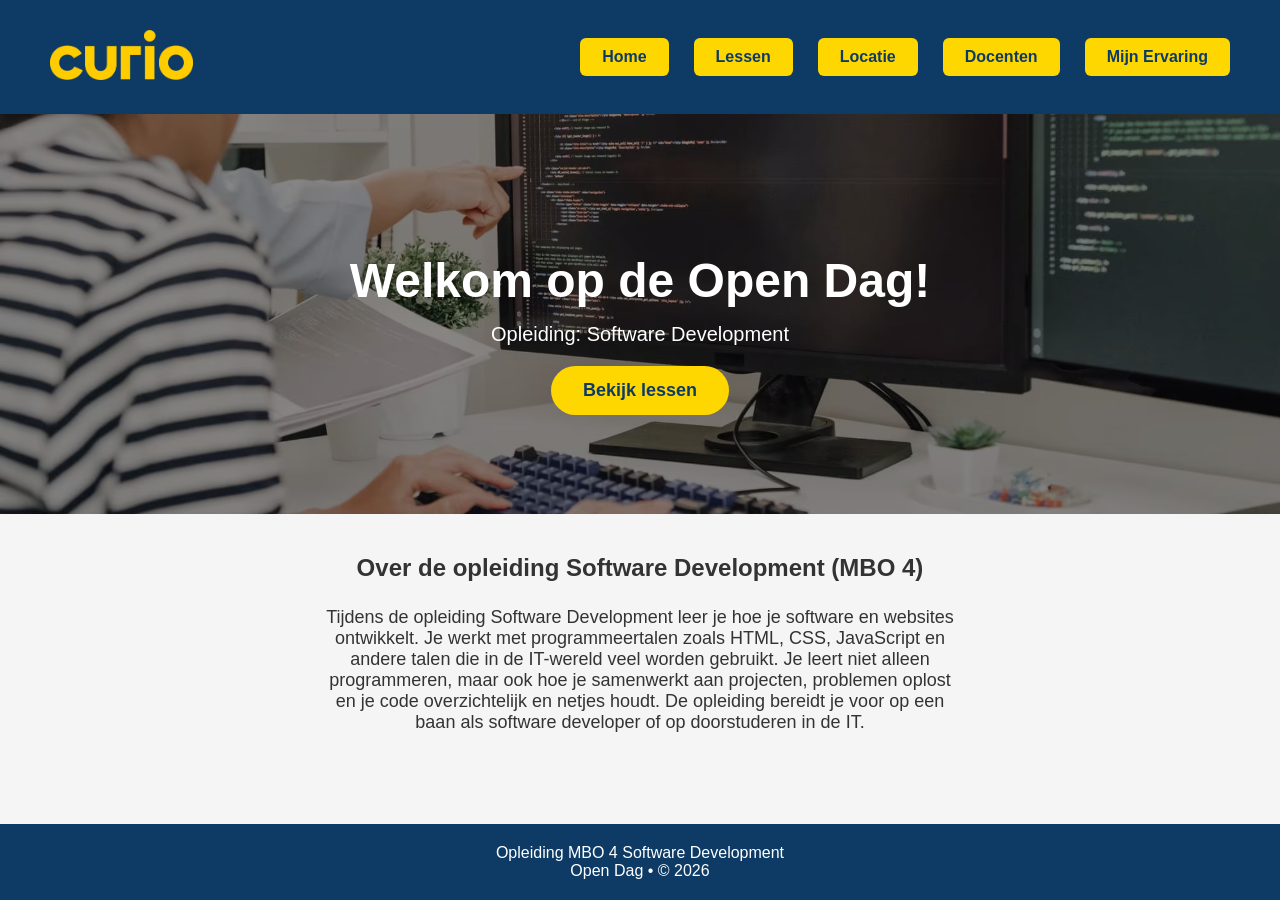
<file: index.html>
<!DOCTYPE html>
<html lang="nl">
<head>
    <meta charset="UTF-8">
    <meta name="viewport" content="width=device-width, initial-scale=1.0">
    <title>Open Dag - Home</title>
    <link rel="stylesheet" href="css/style.css">
</head>
<body>
    <header>
        <div class="logo">
            <img src="img/logo.png" alt="Logo">
        </div>
        <div class="hamburger">&#9776;</div>
        <nav class="nav-menu">
            <a href="index.html" class="nav-btn">Home</a>
            <a href="lessen.html" class="nav-btn">Lessen</a>
            <a href="locatie.html" class="nav-btn">Locatie</a>
            <a href="docenten.html" class="nav-btn">Docenten</a>
            <a href="ervaring.html" class="nav-btn">Mijn Ervaring</a>
        </nav>
    </header>

    <!-- Hero sectie -->
    <section class="hero">
        <div class="hero-content">
            <h1>Welkom op de Open Dag!</h1>
            <p>Opleiding: Software Development</p>
            <a href="lessen.html" class="btn-primary">Bekijk lessen</a>
        </div>
    </section>

    <!-- Content sectie -->
    <section class="content">
        <h2>Over de opleiding Software Development (MBO 4)</h2>
        <p>Tijdens de opleiding Software Development leer je hoe je software en websites ontwikkelt. 
            Je werkt met programmeertalen zoals HTML, CSS, JavaScript en andere talen die in de IT-wereld
            veel worden gebruikt.
            Je leert niet alleen programmeren, maar ook hoe je samenwerkt aan projecten, 
            problemen oplost en je code overzichtelijk en netjes houdt. De opleiding bereidt je
            voor op een baan als software developer of op doorstuderen in de IT.</p>
    </section>

    <!-- Footer -->
    <footer>
        <p>Opleiding MBO 4 Software Development</p>
        <p>Open Dag • © 2026</p>
    </footer>

    <script src="js/script.js"></script>

</body>
</html>
</file>
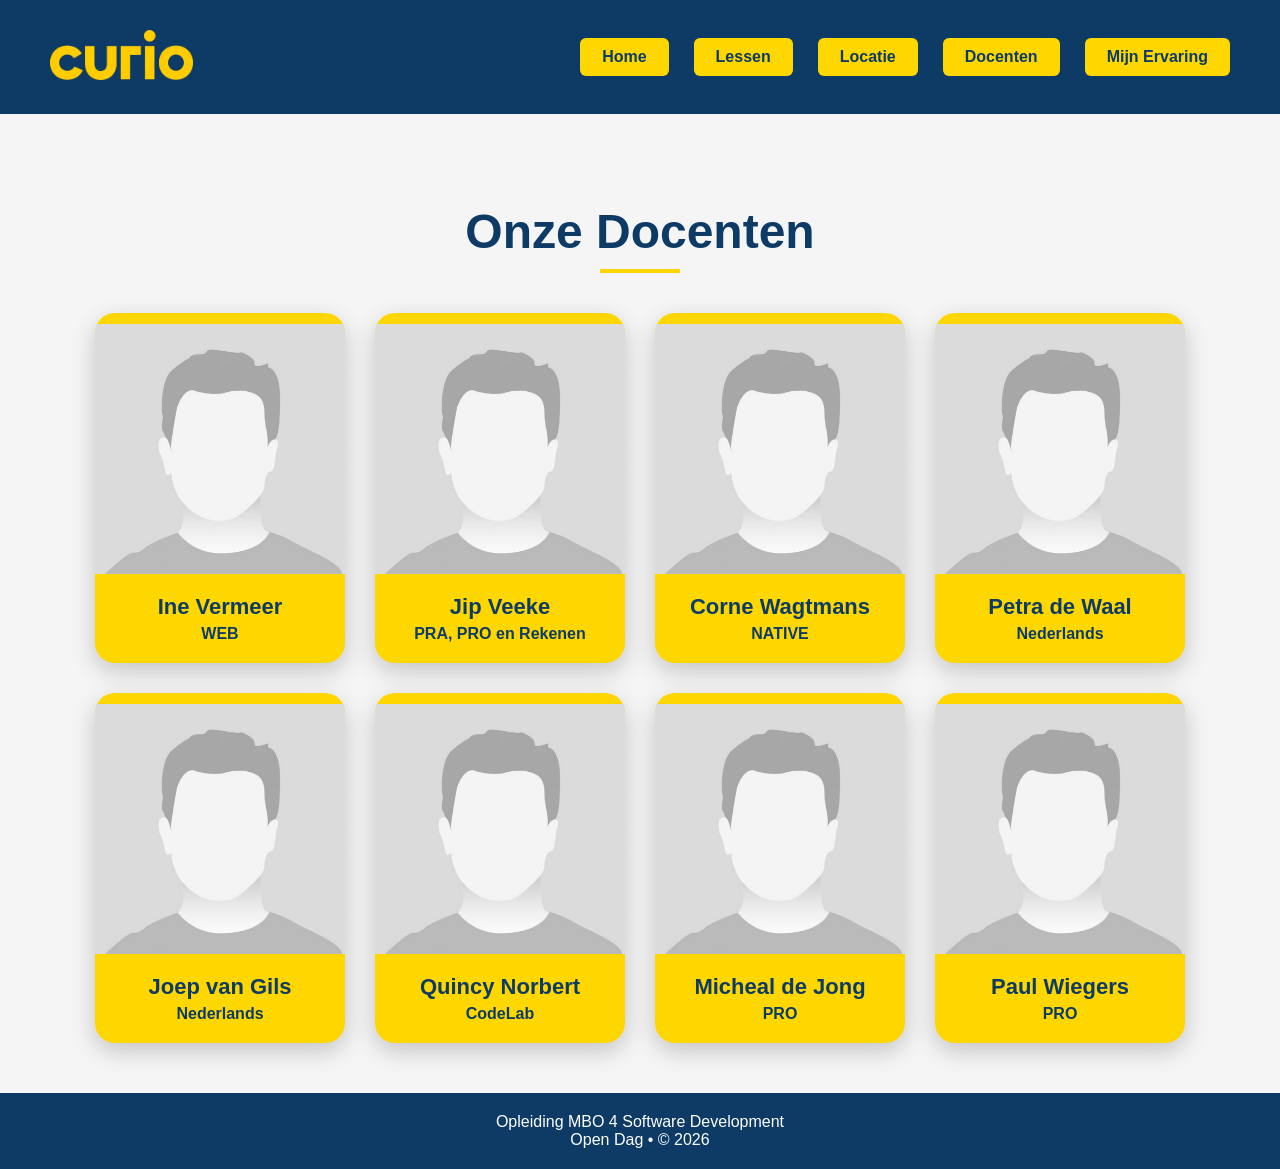
<file: docenten.html>
<!DOCTYPE html>
<html lang="nl">
<head>
    <meta charset="UTF-8">
    <meta name="viewport" content="width=device-width, initial-scale=1.0">
    <title>Open Dag - Onze Docenten</title>
    <link rel="stylesheet" href="css/style.css">
</head>
<body>

    <!-- Header -->
    <header>
        <div class="logo">
            <img src="img/logo.png" alt="Logo">
        </div>
        <div class="hamburger">&#9776;</div>
        <nav class="nav-menu">
            <a href="index.html" class="nav-btn">Home</a>
            <a href="lessen.html" class="nav-btn">Lessen</a>
            <a href="locatie.html" class="nav-btn">Locatie</a>
            <a href="docenten.html" class="nav-btn">Docenten</a>
            <a href="ervaring.html" class="nav-btn">Mijn Ervaring</a>
        </nav>
    </header>

    <!-- Main content -->
    <main class="docenten-main">
        <h1>Onze Docenten</h1>
        <hr class="divider">

        <div class="docenten-grid">
    <!-- Rijtje 1 -->
            <div class="docent-card">
                <img src="img/pasfoto-placeholder.jpg" alt="Jan Jansen">
                <div class="docent-info">
                    <h3>Ine Vermeer</h3>
                    <p>WEB</p>
                </div>
            </div>

            <div class="docent-card">
                <img src="img/pasfoto-placeholder.jpg" alt="Maria de Vries">
                <div class="docent-info">
                    <h3>Jip Veeke</h3>
                    <p>PRA, PRO en Rekenen</p>
                </div>
            </div>

            <div class="docent-card">
                <img src="img/pasfoto-placeholder.jpg" alt="Pieter Smits">
                <div class="docent-info">
                    <h3>Corne Wagtmans</h3>
                    <p>NATIVE</p>
                </div>
            </div>

            <div class="docent-card">
                <img src="img/pasfoto-placeholder.jpg" alt="Anne de Boer">
                <div class="docent-info">
                    <h3>Petra de Waal</h3>
                    <p>Nederlands</p>
                </div>
            </div>

            <!-- Rijtje 2 (lege blokken) -->
            <div class="docent-card">
                <img src="img/pasfoto-placeholder.jpg" alt="Anne de Boer">
                <div class="docent-info">
                    <h3>Joep van Gils</h3>
                    <p>Nederlands</p>
                </div>
            </div>

            <div class="docent-card">
                <img src="img/pasfoto-placeholder.jpg" alt="Anne de Boer">
                <div class="docent-info">
                    <h3>Quincy Norbert</h3>
                    <p>CodeLab</p>
                </div>
            </div>

            <div class="docent-card">
                <img src="img/pasfoto-placeholder.jpg" alt="Anne de Boer">
                <div class="docent-info">
                    <h3>Micheal de Jong</h3>
                    <p>PRO</p>
                </div>
            </div>

            <div class="docent-card">
                <img src="img/pasfoto-placeholder.jpg" alt="Anne de Boer">
                <div class="docent-info">
                    <h3>Paul Wiegers</h3>
                    <p>PRO</p>
                </div>
            </div>
        </div>

    </main>


    <!-- Footer -->
    <footer>
        <p>Opleiding MBO 4 Software Development</p>
        <p>Open Dag • © 2026</p>
    </footer>

    <script src="js/script.js"></script>
</body>
</html>
</file>
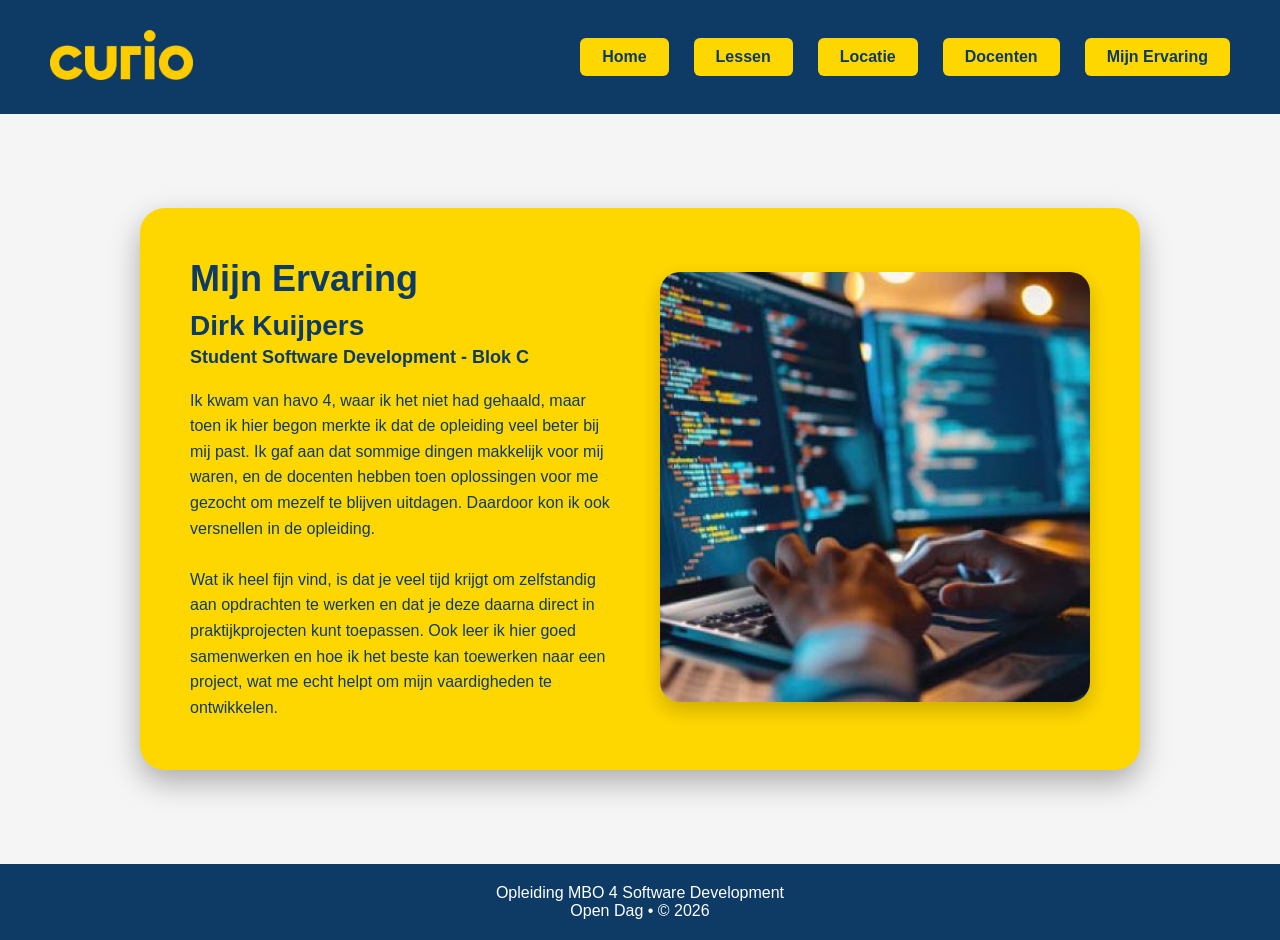
<file: ervaring.html>
<!DOCTYPE html>
<html lang="nl">
<head>
    <meta charset="UTF-8">
    <meta name="viewport" content="width=device-width, initial-scale=1.0">
    <title>Open Dag - Mijn Ervaring</title>
    <link rel="stylesheet" href="css/style.css">
</head>
<body>

    <!-- Header -->
    <header>
        <div class="logo">
            <img src="img/logo.png" alt="Logo">
        </div>
        <div class="hamburger">&#9776;</div>
        <nav class="nav-menu">
            <a href="index.html" class="nav-btn">Home</a>
            <a href="lessen.html" class="nav-btn">Lessen</a>
            <a href="locatie.html" class="nav-btn">Locatie</a>
            <a href="docenten.html" class="nav-btn">Docenten</a>
            <a href="ervaring.html" class="nav-btn">Mijn Ervaring</a>
        </nav>
    </header>

    <!-- Main content -->
    <main class="ervaring-main">
        <div class="ervaring-box">
            <div class="ervaring-content">
                <div class="ervaring-tekst">
                    <h2>Mijn Ervaring</h2>
                    <h3>Dirk Kuijpers</h3>
                    <p class="opleiding">Student Software Development - Blok C</p>
                    <p class="ervaring-stuk">
                        Ik kwam van havo 4, waar ik het niet had gehaald, maar toen ik hier begon merkte 
                        ik dat de opleiding veel beter bij mij past. Ik gaf aan dat sommige dingen makkelijk 
                        voor mij waren, en de docenten hebben toen oplossingen voor me gezocht om mezelf te blijven
                         uitdagen. Daardoor kon ik ook versnellen in de opleiding. <br><br>
                        Wat ik heel fijn vind, is dat je veel tijd krijgt om zelfstandig aan opdrachten te werken en dat je deze daarna 
                        direct in praktijkprojecten kunt toepassen. Ook leer ik hier goed samenwerken en hoe ik het beste kan toewerken
                        naar een project, wat me echt helpt om mijn vaardigheden te ontwikkelen.
                    </p>
                </div>
                <div class="ervaring-foto">
                    <img src="img/ervaring.jpg" alt="Mijn ervaring foto">
                </div>
            </div>
        </div>
    </main>

    <!-- Footer -->
    <footer>
        <p>Opleiding MBO 4 Software Development</p>
        <p>Open Dag • © 2026</p>
    </footer>

    <script src="js/script.js"></script>
</body>
</html>
</file>
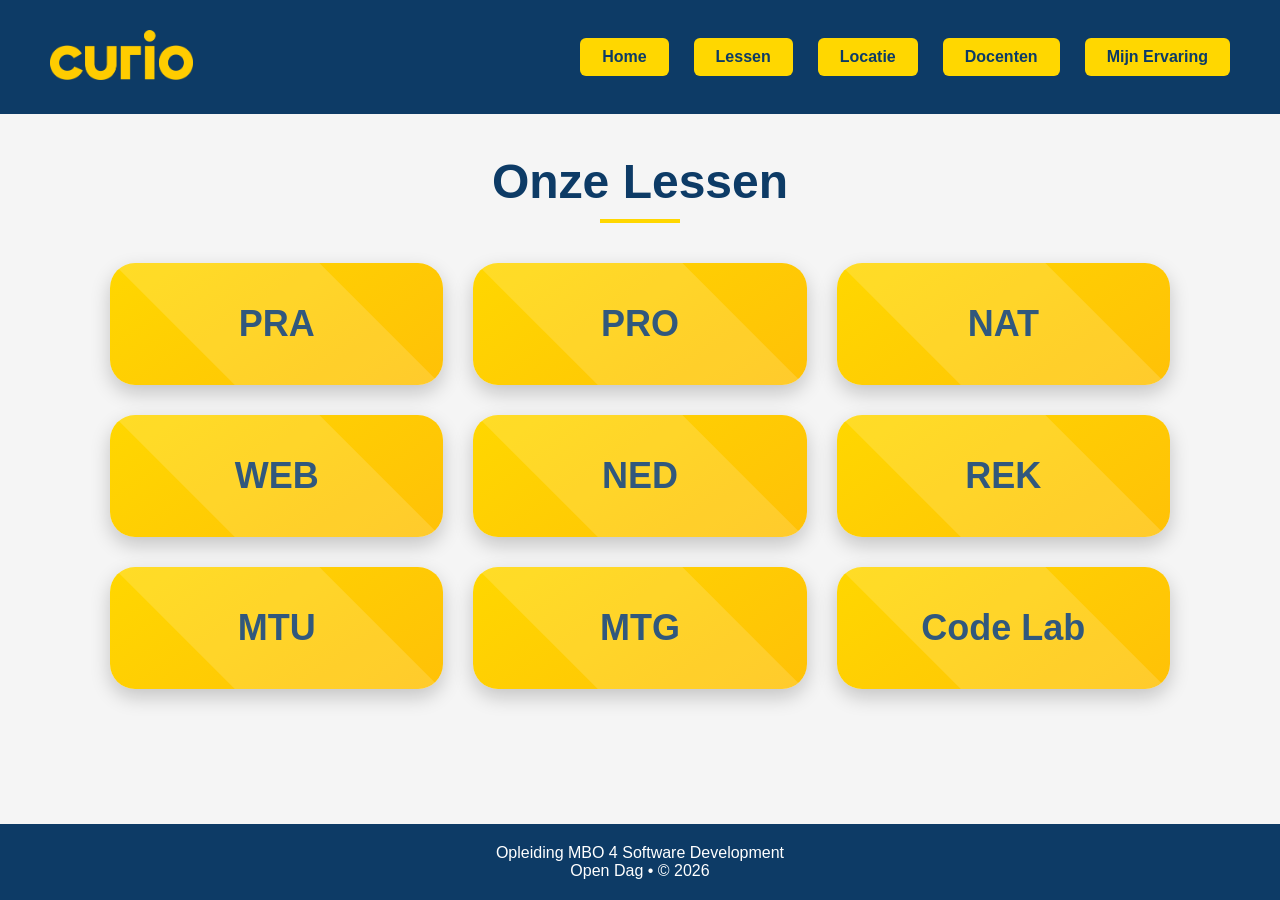
<file: lessen.html>
<!DOCTYPE html>
<html lang="nl">
<head>
    <meta charset="UTF-8">
    <meta name="viewport" content="width=device-width, initial-scale=1.0">
    <title>Open Dag - Lessen</title>
    <link rel="stylesheet" href="css/style.css">
</head>
<body>
    <!-- Header -->
    <header>
        <div class="logo">
            <img src="img/logo.png" alt="Logo">
        </div>
        <div class="hamburger">&#9776;</div>
        <nav class="nav-menu">
            <a href="index.html" class="nav-btn">Home</a>
            <a href="lessen.html" class="nav-btn">Lessen</a>
            <a href="locatie.html" class="nav-btn">Locatie</a>
            <a href="docenten.html" class="nav-btn">Docenten</a>
            <a href="ervaring.html" class="nav-btn">Mijn Ervaring</a>
        </nav>
    </header>

    <!-- Main content -->
    <main>
        <h1>Onze Lessen</h1>
        <hr class="divider">

        <div class="lessen-grid">
            <div class="card" data-target="pra"><h2>PRA</h2></div>
            <div class="card" data-target="pro"><h2>PRO</h2></div>
            <div class="card" data-target="nat"><h2>NAT</h2></div>
            <div class="card" data-target="web"><h2>WEB</h2></div>
            <div class="card" data-target="ned"><h2>NED</h2></div>
            <div class="card" data-target="rek"><h2>REK</h2></div>
            <div class="card" data-target="mtu"><h2>MTU</h2></div>
            <div class="card" data-target="mtg"><h2>MTG</h2></div>
            <div class="card" data-target="codelab"><h2>Code Lab</h2></div>
        </div>
    </main>

    <!-- Modals -->
    <div id="pra" class="modal">
        <div class="modal-content">
            <span class="close" onclick="closeModal('pra')">&times;</span>
            <h2>PRA - Praktijk</h2>
            <h3>Praktische opdrachten & projecten</h3>
            <p>In PRA leer je opdrachten uitvoeren en echte projecten maken. Je leert samenwerken, plannen en problemen oplossen. Het is een praktische manier om ervaring op te doen voordat je echte software projecten gaat bouwen.</p>
        </div>
    </div>

    <div id="pro" class="modal">
        <div class="modal-content">
            <span class="close" onclick="closeModal('pro')">&times;</span>
            <h2>PRO - Project Ondersteuning</h2>
            <h3>Projectvaardigheden verbeteren</h3>
            <p>Je leert beter werken in de praktijk: hoe je moet samenwerken, plannen en taken efficiënt uitvoeren. Geen directe ondersteuning bij projecten, maar vaardigheden om praktijkopdrachten beter aan te pakken.</p>
        </div>
    </div>

    <div id="nat" class="modal">
        <div class="modal-content">
            <span class="close" onclick="closeModal('nat')">&times;</span>
            <h2>NAT - Native</h2>
            <h3>Softwareontwikkeling & programmeertalen</h3>
            <p>NAT richt zich op verdieping in softwareontwikkeling en programmeertalen. Je leert technieken die je nodig hebt om complexe applicaties te bouwen.</p>
        </div>
    </div>

    <div id="web" class="modal">
        <div class="modal-content">
            <span class="close" onclick="closeModal('web')">&times;</span>
            <h2>WEB - Web Development</h2>
            <h3>Websites en webapps bouwen</h3>
            <p>In WEB leer je websites en webapplicaties bouwen met HTML, CSS, JavaScript en frameworks zoals React. Je maakt praktijkprojecten die je direct kan laten zien.</p>
        </div>
    </div>

    <div id="ned" class="modal">
        <div class="modal-content">
            <span class="close" onclick="closeModal('ned')">&times;</span>
            <h2>NED - Nederlands</h2>
            <h3>Taalvaardigheden</h3>
            <p>Leren lezen, schrijven en formuleren. Gericht op algemeen gebruik van de Nederlandse taal. Focus op correct en effectief communiceren.</p>
        </div>
    </div>

    <div id="rek" class="modal">
        <div class="modal-content">
            <span class="close" onclick="closeModal('rek')">&times;</span>
            <h2>REK - Rekenen</h2>
            <h3>Algemene rekenvaardigheden</h3>
            <p>Oefenen met rekenen en wiskundige vaardigheden die je nodig hebt in het dagelijks leven en bij software development opdrachten.</p>
        </div>
    </div>

    <div id="mtu" class="modal">
        <div class="modal-content">
            <span class="close" onclick="closeModal('mtu')">&times;</span>
            <h2>MTU - Mentor Uur</h2>
            <h3>Persoonlijke begeleiding</h3>
            <p>Tijdens MTU krijg je persoonlijke begeleiding en planning van je opleiding. Je bespreekt doelen en voortgang met je mentor.</p>
        </div>
    </div>

    <div id="mtg" class="modal">
        <div class="modal-content">
            <span class="close" onclick="closeModal('mtg')">&times;</span>
            <h2>MTG - Mentor Gesprekken</h2>
            <h3>Evaluatie & feedback</h3>
            <p>In MTG evalueer je je voortgang met je mentor en ontvang je feedback over je werk en persoonlijke ontwikkeling.</p>
        </div>
    </div>

    <div id="codelab" class="modal">
        <div class="modal-content">
            <span class="close" onclick="closeModal('codelab')">&times;</span>
            <h2>Code Lab</h2>
            <h3>Zelfstandig oefenen</h3>
            <p>Tijd waarin je op school met begeleiding aan je eigen opdrachten of huiswerk kan werken. Zo kun je extra oefenen of projecten afronden.</p>
        </div>
    </div>

    <!-- Footer -->
    <footer>
        <p>Opleiding MBO 4 Software Development</p>
        <p>Open Dag • © 2026</p>
    </footer>

    <!-- JS -->
    <script src="js/script.js"></script>
</body>
</html>
</file>
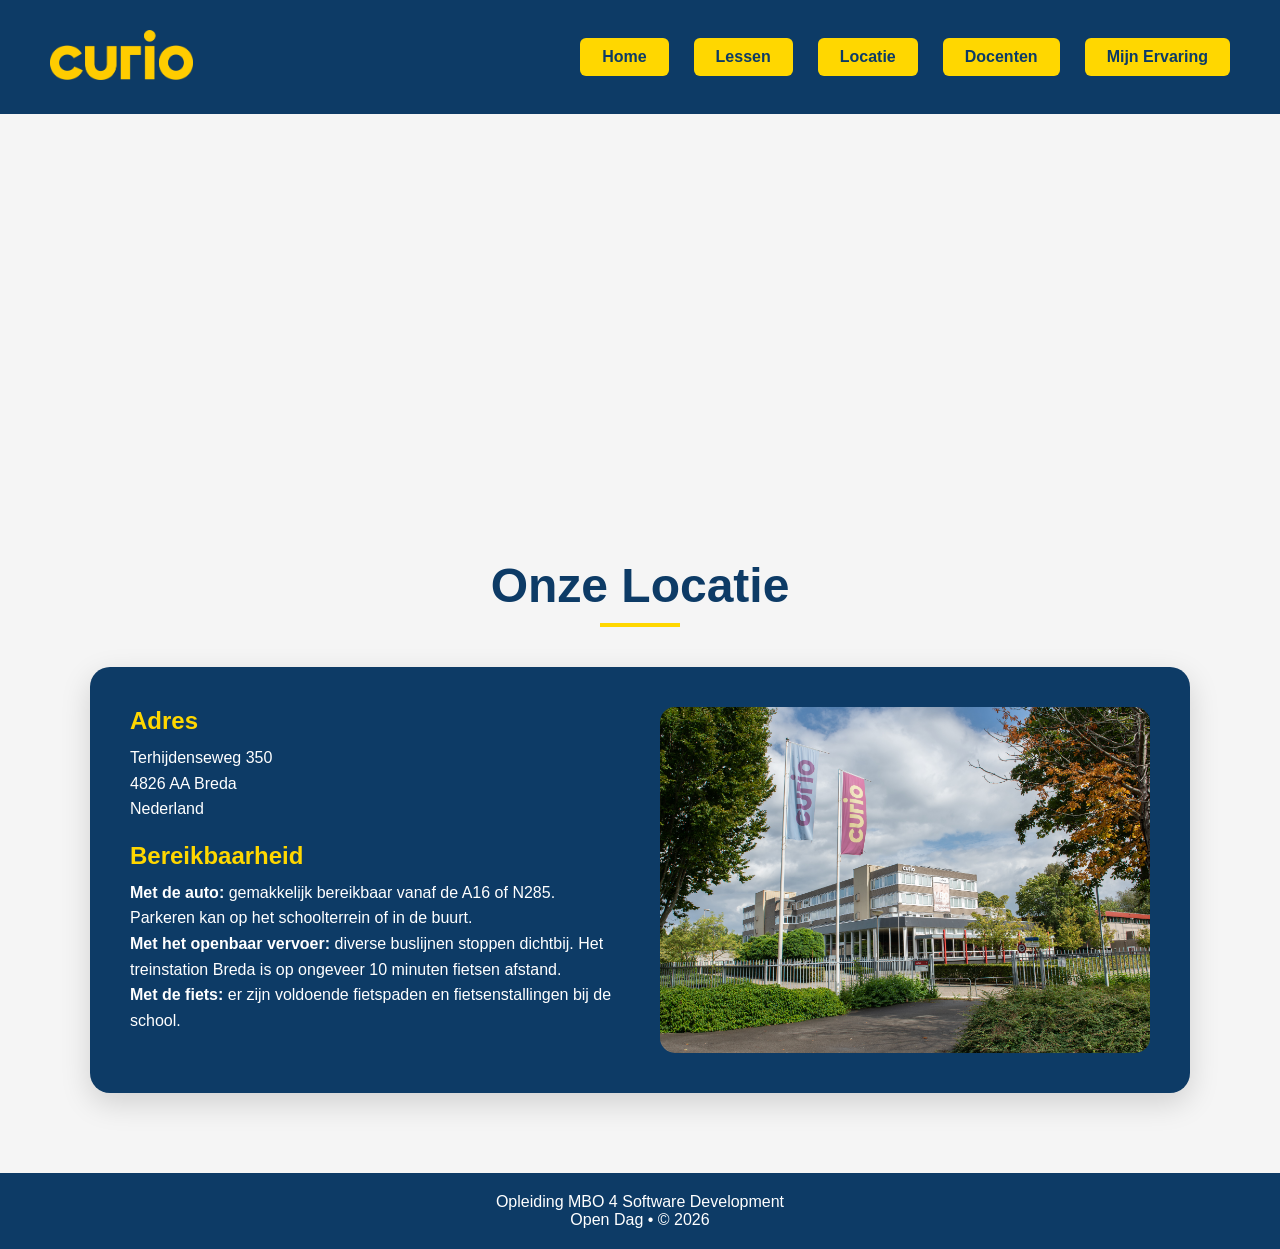
<file: locatie.html>
<!DOCTYPE html>
<html lang="nl">
<head>
    <meta charset="UTF-8">
    <meta name="viewport" content="width=device-width, initial-scale=1.0">
    <title>Open Dag - Locatie</title>
    <link rel="stylesheet" href="css/style.css">
</head>
<body>

    <!-- Header -->
    <header>
        <div class="logo">
            <img src="img/logo.png" alt="Logo">
        </div>
        <div class="hamburger">&#9776;</div>
        <nav class="nav-menu">
            <a href="index.html" class="nav-btn">Home</a>
            <a href="lessen.html" class="nav-btn">Lessen</a>
            <a href="locatie.html" class="nav-btn">Locatie</a>
            <a href="docenten.html" class="nav-btn">Docenten</a>
            <a href="ervaring.html" class="nav-btn">Mijn Ervaring</a>
        </nav>
    </header>

    <!-- Google Maps -->
    <section class="map-section">
        <iframe 
            src="https://www.google.com/maps?q=Terhijdenseweg%20350,+Breda&output=embed"
            loading="lazy"
            referrerpolicy="no-referrer-when-downgrade">
        </iframe>
    </section>

    <!-- Locatie info -->
    <main>
        <h1>Onze Locatie</h1>
        <hr class="divider">

        <div class="locatie-blok">
            <div class="locatie-tekst">
                <h2>Adres</h2>
                <p>
                    Terhijdenseweg 350<br>
                    4826 AA Breda<br>
                    Nederland
                </p>

                <h2>Bereikbaarheid</h2>
                <p>
                    <strong>Met de auto:</strong> gemakkelijk bereikbaar vanaf de A16 of N285. Parkeren kan op het schoolterrein of in de buurt.<br>
                    <strong>Met het openbaar vervoer:</strong> diverse buslijnen stoppen dichtbij. Het treinstation Breda is op ongeveer 10 minuten fietsen afstand.<br>
                    <strong>Met de fiets:</strong> er zijn voldoende fietspaden en fietsenstallingen bij de school.
                </p>
            </div>

            <div class="locatie-afbeelding">
                <img src="img/locatie.jpg" alt="School locatie">
            </div>
        </div>
    </main>

    <!-- Footer -->
    <footer>
        <p>Opleiding MBO 4 Software Development</p>
        <p>Open Dag • © 2026</p>
    </footer>

    <script src="js/script.js"></script>

</body>
</html>
</file>
<file: css/style.css>
/* =========================
   BASIS / RESET
========================= */
* {
    box-sizing: border-box;
    margin: 0;
    padding: 0;
    font-family: Arial, sans-serif;
}

html, body {
    height: 100%;
}

body {
    background-color: #f5f5f5;
    color: #333;
    display: flex;
    flex-direction: column;
}

/* =========================
   HEADER + NAV
========================= */
header {
    background-color: #0D3B66;
    color: white;
    display: flex;
    justify-content: space-between;
    align-items: center;
    padding: 30px 50px;
    position: relative;
}

.logo img {
    height: 50px;
}

/* Nav menu standaard alleen desktop */
.nav-menu {
    display: flex;
    gap: 25px;
}

/* Nav buttons */
.nav-btn {
    background-color: #FFD700;
    color: #0D3B66;
    padding: 10px 22px;
    border-radius: 6px;
    text-decoration: none;
    font-weight: bold;
    transition: background-color 0.3s;
}

.nav-btn:hover {
    background-color: #FFC107;
}

/* Hamburger icoon */
.hamburger {
    display: none;
    font-size: 32px;
    cursor: pointer;
}

/* =========================
   HERO
========================= */
.hero {
    background-image: url('../img/hero.jpg');
    background-size: cover;
    background-position: center;
    height: 400px;
    display: flex;
    justify-content: center;
    align-items: center;
    text-align: center;
    color: white;
    position: relative;
}

.hero::after {
    content: "";
    position: absolute;
    inset: 0;
    background-color: rgba(0,0,0,0.4);
}

.hero-content {
    position: relative;
    z-index: 1;
}

.hero h1 {
    font-size: 48px;
    margin-bottom: 15px;
    color: white;
}

.hero p {
    font-size: 20px;
    margin-bottom: 20px;
}

.btn-primary {
    background-color: #FFD700;
    color: #0D3B66;
    padding: 14px 32px;
    border-radius: 30px;
    text-decoration: none;
    font-weight: bold;
    font-size: 18px;
    display: inline-block;
    transition: background-color 0.3s, transform 0.2s;
}

.btn-primary:hover {
    background-color: #FFC107;
    transform: translateY(-2px);
}

/* =========================
   ALGEMENE CONTENT
========================= */
h1 {
    text-align: center;
    font-size: 48px;
    color: #0D3B66;
    margin-top: 40px;
}

.divider {
    width: 80px;
    height: 4px;
    background-color: #FFD700;
    border: none;
    margin: 10px auto 40px;
}

.content {
    max-width: 700px;
    margin: 40px auto;
    padding: 0 20px;
    text-align: center;
}

.content h2{
    padding-bottom: 15px;
    font-size:x-large;
}

.content p{
    font-size: large;
    padding: 10px;
}

/* =========================
   LESSEN PAGINA
========================= */
.lessen-grid {
    display: grid;
    grid-template-columns: repeat(3, 1fr);
    gap: 30px;
    max-width: 1100px;
    margin: 0 auto 80px;
    padding: 0 20px;
}

.card {
    background: linear-gradient(145deg, #FFD700, #FFC107);
    border-radius: 25px;
    padding: 40px 20px;
    text-align: center;
    cursor: pointer;
    color: #0D3B66;
    font-weight: bold;
    font-size: 24px;
    box-shadow: 0 8px 20px rgba(0,0,0,0.2);
    position: relative;
    overflow: hidden;
    transition: transform 0.3s, box-shadow 0.3s;
}

.card h2 {
    color: #0D3B66;
}

.card:hover {
    transform: translateY(-8px) scale(1.05);
    box-shadow: 0 18px 40px rgba(0,0,0,0.3);
}

.card::after {
    content: '';
    position: absolute;
    width: 120%;
    height: 120%;
    top: -10%;
    left: -10%;
    background: rgba(255,255,255,0.15);
    transform: rotate(45deg);
    transition: all 0.5s ease;
}

.card:hover::after {
    transform: rotate(0deg) scale(1.2);
}

/* =========================
   MODALS
========================= */
.modal {
    display: none;
    position: fixed;
    inset: 0;
    background-color: rgba(0,0,0,0.6); /* donker overlay */
    z-index: 1000;
    opacity: 0;
    transition: opacity 0.3s ease;
    backdrop-filter: blur(4px); /* licht blur effect */
}

.modal.active {
    display: block;
    opacity: 1;
}

.modal-content {
    background: linear-gradient(135deg, #0D3B66, #1E4D8B); /* mooi blauw */
    color: white;
    border-radius: 25px;
    max-width: 650px;
    width: 90%;
    margin: 8% auto;
    padding: 40px 30px;
    text-align: center;
    box-shadow: 0 15px 50px rgba(0,0,0,0.4);
    transform: translateY(-20px);
    transition: transform 0.3s ease;
}

.modal.active .modal-content {
    transform: translateY(0);
}

.modal-content h2 {
    font-size: 28px;
    color: #FFD700; /* goud accent */
    margin-bottom: 20px;
    text-shadow: 1px 1px 2px rgba(0,0,0,0.4);
}

.modal-content p {
    font-size: 16px;
    line-height: 1.6;
    color: #f0f0f0;
    margin-bottom: 0;
}


.close {
    position: absolute;
    top: 15px;
    right: 20px;
    font-size: 30px;
    font-weight: bold;
    color: #FFD700;
    cursor: pointer;
    transition: transform 0.2s, color 0.2s;
}

.close:hover {
    color: #fff;
    transform: scale(1.2);
}

.modal-content::-webkit-scrollbar {
    width: 6px;
}

.modal-content::-webkit-scrollbar-thumb {
    background-color: #FFD700;
    border-radius: 3px;
}

/* =========================
   LOCATIE PAGINA
========================= */
.map-section iframe {
    width: 100%;
    height: 400px;
    border: none;
}

.locatie-blok {
    background-color: #0D3B66;
    border-radius: 20px;
    padding: 40px;
    display: flex;
    gap: 40px;
    max-width: 1100px;
    margin: 40px auto 80px;
    box-shadow: 0 10px 30px rgba(0,0,0,0.15);
}

.locatie-tekst {
    flex: 1;
    color: white;
}

.locatie-tekst h2 {
    color: #FFD700;
    margin-bottom: 10px;
}

.locatie-tekst p {
    line-height: 1.6;
    margin-bottom: 20px;
}

.locatie-afbeelding {
    flex: 1;
}

.locatie-afbeelding img {
    width: 100%;
    height: 100%;
    border-radius: 15px;
    object-fit: cover;
}

/* =========================
   MIJN ERVARING
========================= */
.ervaring-main {
    display: flex;
    justify-content: center;
    align-items: center;
    min-height: calc(100vh - 150px);
    padding: 20px;
}

.ervaring-box {
    background-color: #FFD700;
    border-radius: 25px;
    padding: 50px;
    max-width: 1000px;
    width: 100%;
    box-shadow: 0 12px 30px rgba(0,0,0,0.3);
}

.ervaring-content {
    display: flex;
    align-items: center;
    gap: 40px;
    flex-wrap: wrap;
}

.ervaring-tekst {
    flex: 1 1 400px;
    color: #0D3B66;
    text-align: left;
}

.ervaring-tekst h2 {
    font-size: 36px;
    margin-bottom: 10px;
}

.ervaring-tekst h3 {
    font-size: 28px;
    margin-bottom: 5px;
}

.opleiding {
    font-size: 18px;
    font-weight: bold;
    margin-bottom: 20px;
}

.ervaring-stuk {
    font-size: 16px;
    line-height: 1.6;
}

.ervaring-foto {
    flex: 1 1 400px;
}

.ervaring-foto img {
    width: 100%;
    border-radius: 20px;
    box-shadow: 0 8px 20px rgba(0,0,0,0.2);
}

/* =========================
   DOCENTEN PAGINA
========================= */
.docenten-main {
    max-width: 1200px;
    margin: 50px auto;
    padding: 0 20px;
    text-align: center;
}

.docenten-grid {
    display: grid;
    grid-template-columns: repeat(4, 1fr);
    gap: 30px;
    margin-top: 40px;
}

.docent-card {
    background-color: #FFD700;
    border-radius: 20px;
    overflow: hidden;
    box-shadow: 0 8px 25px rgba(0,0,0,0.2);
    transition: transform 0.3s, box-shadow 0.3s;
    min-height: 350px;
    display: flex;
    flex-direction: column;
    justify-content: flex-end;
    text-align: center;
}

.docent-card:hover {
    transform: translateY(-8px);
    box-shadow: 0 16px 40px rgba(0,0,0,0.25);
}

.docent-card img {
    width: 100%;
    height: 250px;
    object-fit: cover;
}

.docent-info {
    padding: 20px;
    color: #0D3B66;
}

.docent-info h3 {
    font-size: 22px;
    margin-bottom: 5px;
}

.docent-info p {
    font-size: 16px;
    font-weight: bold;
    margin: 0;
}

/* =========================
   FOOTER
========================= */
footer {
    background-color: #0D3B66;
    color: white;
    text-align: center;
    padding: 20px;
    margin-top: auto;
}

/* =========================
   RESPONSIVE / HAMBURGER
========================= */
@media (max-width: 900px) {
    /* HEADER & NAV */
    header {
        flex-wrap: wrap;
        align-items: center;
        padding: 20px 30px;
    }

    .hamburger {
        display: block;
    }

    .nav-menu {
        display: none;
        width: 100%;
        flex-direction: column;
        gap: 15px;
        margin-top: 15px;
    }

    .nav-menu.active {
        display: flex;
    }

    .nav-btn {
        width: 100%;
        text-align: center;
        padding: 12px 0;
        border-radius: 0;
    }

    /* LESSEN GRID */
    .lessen-grid {
        grid-template-columns: 1fr;
    }

    /* MIJN ERVARING */
    .ervaring-main {
        padding: 20px 10px;
        min-height: auto;
    }

    .ervaring-box {
        padding: 30px 20px;
    }

    .ervaring-content {
        flex-direction: column;
        gap: 25px;
        text-align: center;
    }

    .ervaring-tekst {
        flex: 1 1 100%;
        text-align: center;
    }

    .ervaring-foto {
        flex: 1 1 100%;
    }

    .ervaring-foto img {
        width: 80%;
        max-width: 350px;
        margin: 0 auto;
        display: block;
    }

    .ervaring-tekst h2 {
        font-size: 28px;
    }

    .ervaring-tekst h3 {
        font-size: 22px;
    }

    .ervaring-stuk {
        font-size: 15px;
        line-height: 1.5;
    }

    /* LOCATIE PAGINA */
    .locatie-blok {
        flex-direction: column;
    }

    /* DOCENTEN PAGINA */
    .docenten-grid {
        grid-template-columns: 1fr;
    }

    .docent-card img {
        height: 250px;
    }

    .docent-info {
        padding: 15px;
    }
}
</file>
